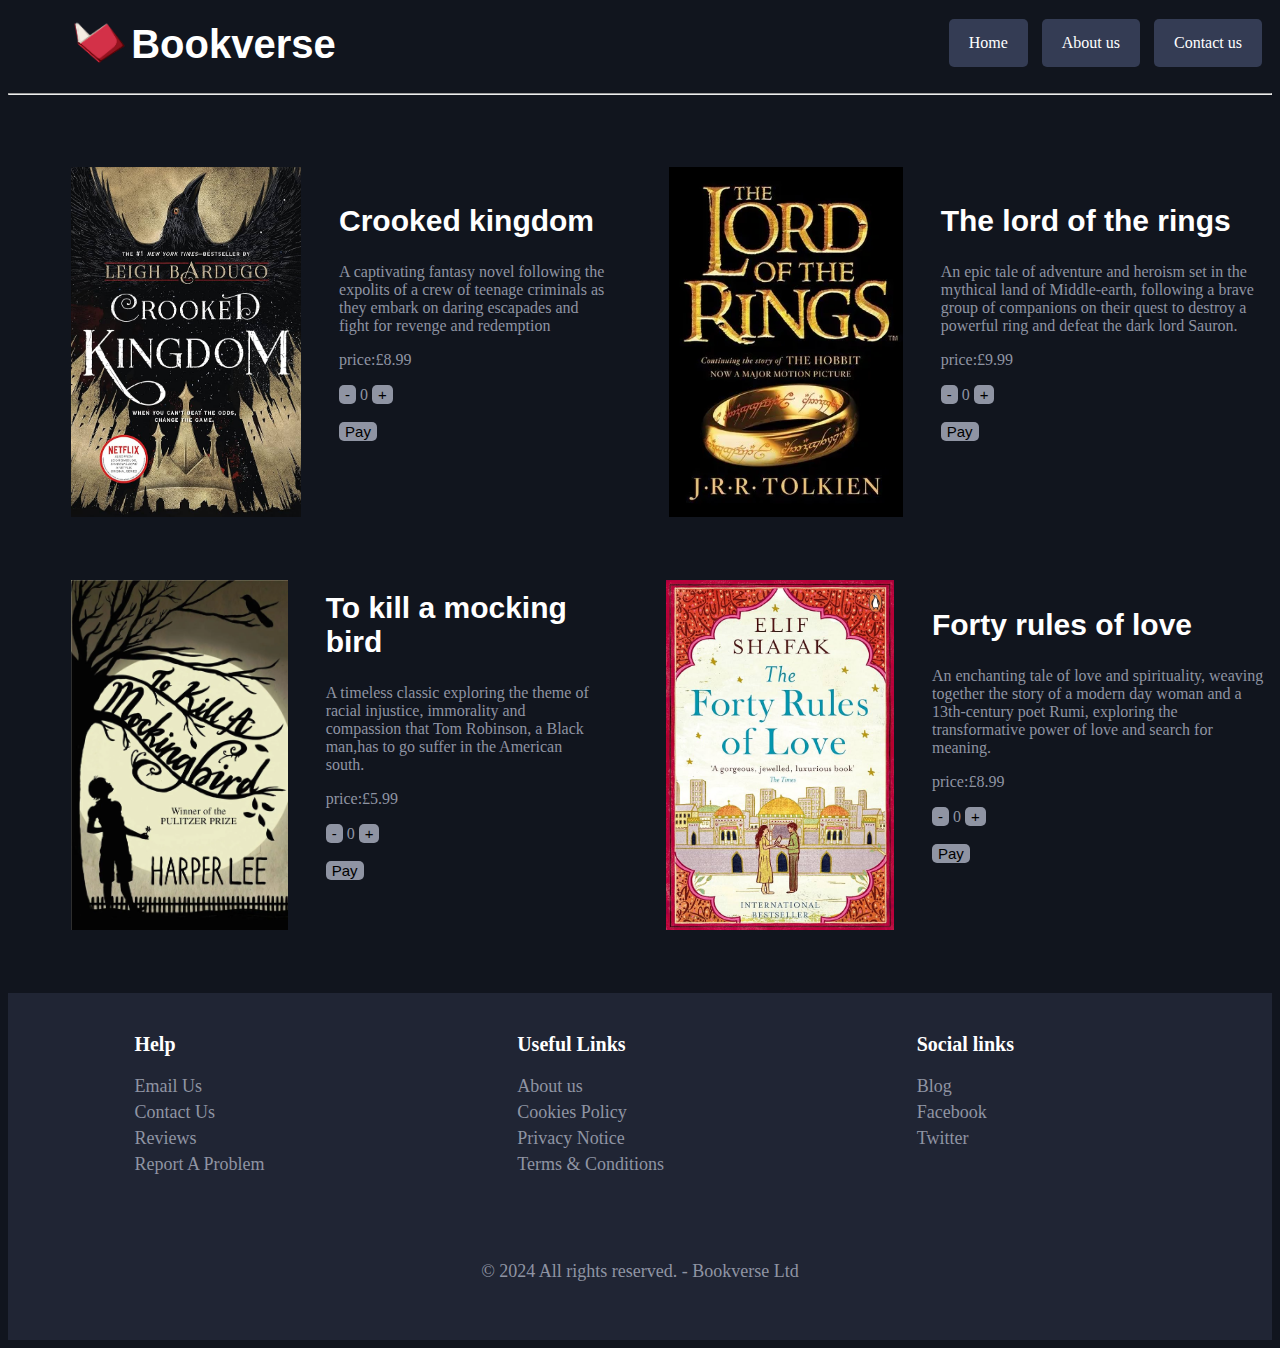
<file: code/root/index.html>
<!DOCTYPE html>
<html lang="en">
  <head>
    <meta charset="UTF-8" />
    <title>Bookverse</title>
    <script src="../js/index.js"></script>
    <link rel="stylesheet" href="../css/bookverse.css" >
    <meta name="viewport" content="width=device-width" >
  </head>
  <body>
    <!-- menu -->
    <div class="menu_contents">
      <div class="logo_text">
        <img src="../images/logo.png" id="logo_image" alt="logo">
        <h1>Bookverse</h1>
      </div>
      <div>
        <a href="index.html" class="menu_buttons">Home</a>
        <a href="#" class="menu_buttons">About us</a>
        <a href="#" class="menu_buttons">Contact us</a>
      </div>
    </div>
    <hr id="menu_hr" />
    <!-- books section -->
    <div class="books">
      <img src="../images/crookedkingdom.jpg" alt="Crooked kingdom" />
      <div class="book_info">
        <h2>Crooked kingdom</h2>
        <p>
          A captivating fantasy novel following the expolits of a crew of
          teenage criminals as they embark on daring escapades and fight for
          revenge and redemption
        </p>
        <p id="price_1">price:£8.99</p>
        <button id="+_1">-</button>
        <span id="count_1">0</span>
        <button id="-_1">+</button>
        <br />
        <br />
        <button id="pay_1">Pay</button>
      </div>
      <img src="../images/thelordoftherings.jpg" alt="The lord of the rings" />
      <div class="book_info">
        <h2>The lord of the rings</h2>
        <p>
          An epic tale of adventure and heroism set in the mythical land of
          Middle-earth, following a brave group of companions on their quest to
          destroy a powerful ring and defeat the dark lord Sauron.
        </p>
        <p id="price_2">price:£9.99</p>
        <button id="+_2">-</button>
        <span id="count_2">0</span>
        <button id="-_2">+</button>
        <br />
        <br />
        <button id="pay_2">Pay</button>
      </div>
    </div>
    <div class="books">
      <img
        src="../images/tokillamockingbird.jpg"
        alt="To kill a mocking bird"
      />
      <div class="book_info">
        <h2>To kill a mocking bird</h2>
        <p>
          A timeless classic exploring the theme of racial injustice, immorality
          and compassion that Tom Robinson, a Black man,has to go suffer in the
          American south.
        </p>
        <p id="price_3">price:£5.99</p>
        <button id="+_3">-</button>
        <span id="count_3">0</span>
        <button id="-_3">+</button>
        <br />
        <br />
        <button id="pay_3">Pay</button>
      </div>
      <img src="../images/fortyrulesoflove.jpg" alt="Forty rules of love" />
      <div class="book_info">
        <h2>Forty rules of love</h2>
        <p>
          An enchanting tale of love and spirituality, weaving together the
          story of a modern day woman and a 13th-century poet Rumi, exploring
          the transformative power of love and search for meaning.
        </p>
        <p id="price_4">price:£8.99</p>
        <button id="+_4">-</button>
        <span id="count_4">0</span>
        <button id="-_4">+</button>
        <br />
        <br />
        <button id="pay_4">Pay</button>
      </div>
    </div>
    <!-- footer section -->
    <div class="footer">
      <div class="footer_contents">
        <div class="footer_section">
          <h3>Help</h3>
          <ul>
            <li><a href="#">Email Us</a></li>
            <li><a href="#">Contact Us</a></li>
            <li><a href="#">Reviews</a></li>
            <li><a href="#">Report A Problem</a></li>
          </ul>
        </div>
        <div class="footer_section">
          <h3>Useful Links</h3>
          <ul>
            <li><a href="#">About us</a></li>
            <li><a href="#">Cookies Policy</a></li>
            <li><a href="#">Privacy Notice</a></li>
            <li><a href="#">Terms & Conditions</a></li>
          </ul>
        </div>
        <div class="footer_section">
          <h3>Social links</h3>
          <ul>
            <li><a href="#">Blog</a></li>
            <li><a href="#">Facebook</a></li>
            <li><a href="#">Twitter</a></li>
          </ul>
        </div>
      </div>
      <div id="footer_description">
        <p>© 2024 All rights reserved. - Bookverse Ltd</p>
      </div>
    </div>
  </body>
</html>
</file>
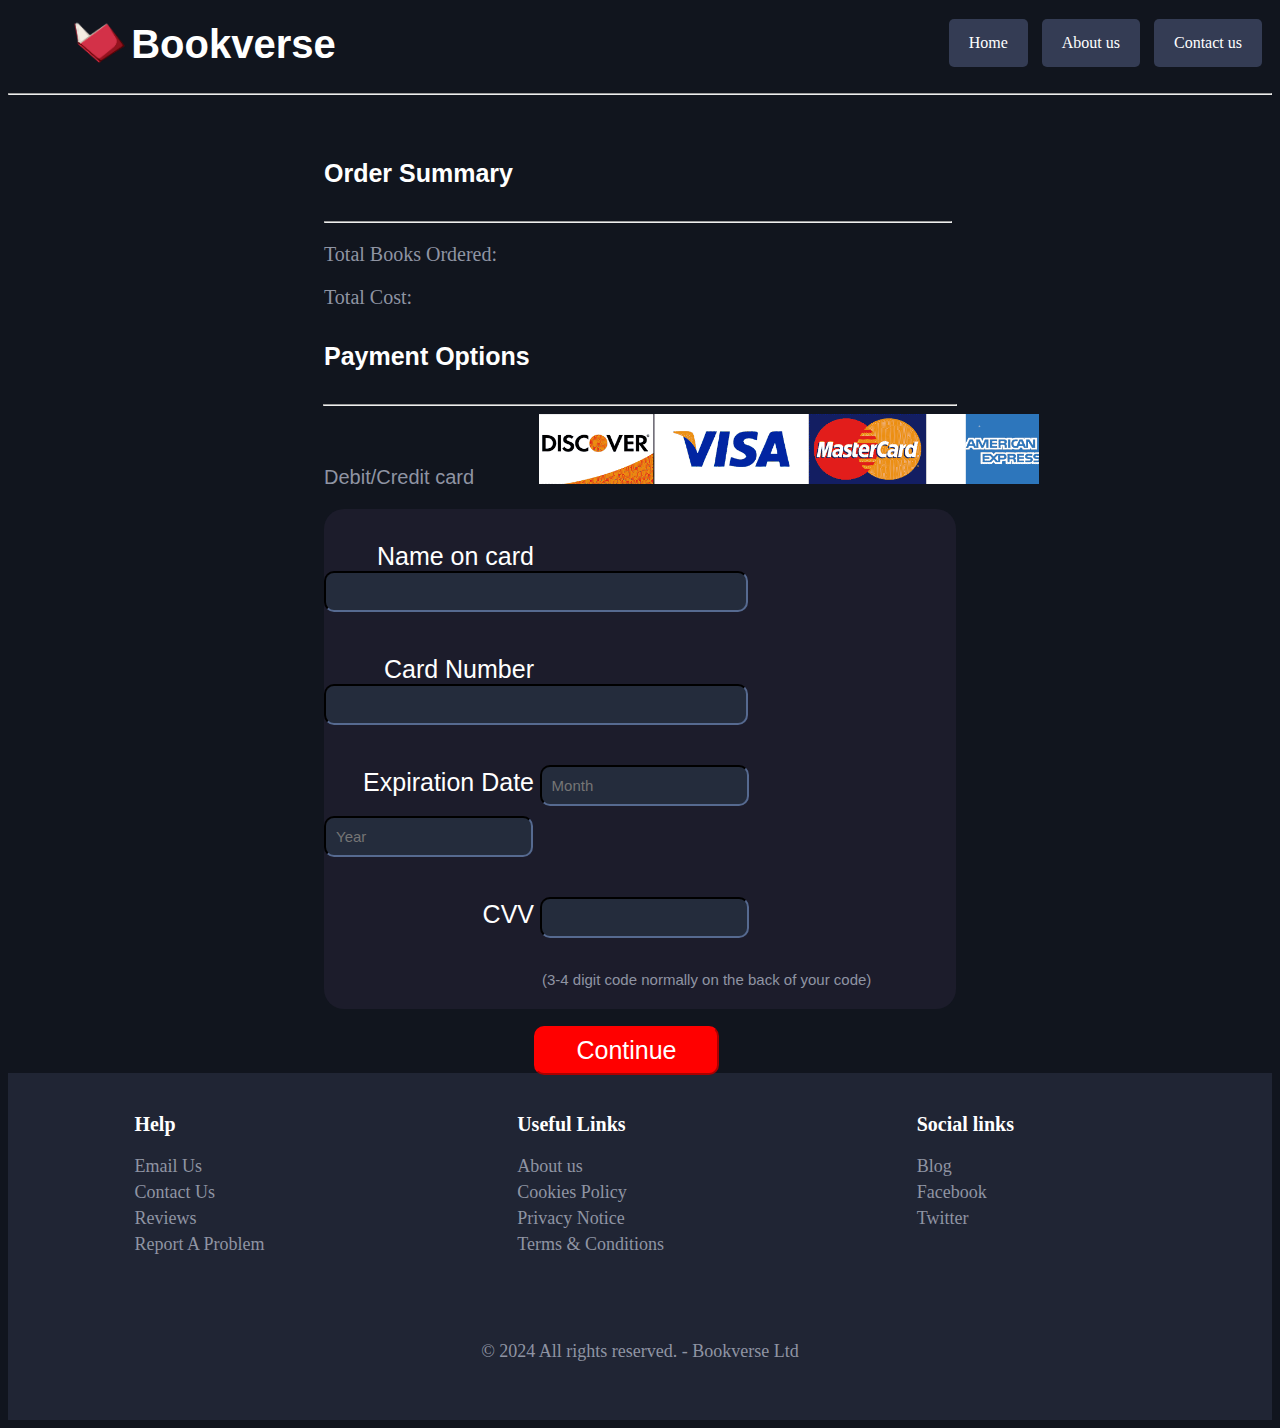
<file: code/root/pay.html>
<!DOCTYPE html>
<html lang="en">
  <head>
    <meta charset="UTF-8" />
    <title>Check Out</title>
    <meta name="viewport" content="width=device-width" />
    <script src="../js/pay.js"></script>
    <link rel="stylesheet" href="../css/bookverse.css" />
  </head>

  <body>
    <!-- menu -->
    <div class="menu_contents">
      <div class="logo_text">
        <img src="../images/logo.png" id="logo_image" alt="logo" />
        <h1>Bookverse</h1>
      </div>
      <div>
        <a href="index.html" class="menu_buttons">Home</a>
        <a href="#" class="menu_buttons">About us</a>
        <a href="#" class="menu_buttons">Contact us</a>
      </div>
    </div>
    <hr id="menu_hr" />

    <!-- order Summary -->
    <div class="order_summary">
      <h4>Order Summary</h4>
      <hr />
      <div id="orderItems">
        <p>Total Books Ordered: <span id="totalBooks"></span></p>
        <p>Total Cost: <span id="totalCost"></span></p>
      </div>
    </div>

    <!-- payment options heading -->
    <div class="payment_options">
      <h4>Payment Options</h4>
      <hr />
      <p>Debit/Credit card</p>
      <img src="../images/payment.jpg" alt="card" />
    </div>

    <!-- form for card-->
    <form id="card_details">
      <br />
      <label for="card_name">Name on card</label>
      <input type="text" id="card_name" required />
      <br />
      <br />
      <label for="card_number">Card Number</label>
      <input type="text" id="card_number" required />
      <br />
      <br />
      <label for="expiration_Month">Expiration Date</label>
      <input type="number" id="expiration_Month" placeholder="Month" />
      <input type="number" id="expiration_Year"  placeholder="Year" />

      <br />
      <br />
      <label for="CVV">CVV</label>
      <input type="number" id="CVV" required />
      <br />
      <p id="cvv_info">(3-4 digit code normally on the back of your code)</p>
      <div>
        <input type="submit" value="Continue" onclick />
      </div>
    </form>

    <!-- footer -->
    <div class="footer">
      <div class="footer_contents">
        <div class="footer_section">
          <h3>Help</h3>
          <ul>
            <li><a href="#">Email Us</a></li>
            <li><a href="#">Contact Us</a></li>
            <li><a href="#">Reviews</a></li>
            <li><a href="#">Report A Problem</a></li>
          </ul>
        </div>
        <div class="footer_section">
          <h3>Useful Links</h3>
          <ul>
            <li><a href="#">About us</a></li>
            <li><a href="#">Cookies Policy</a></li>
            <li><a href="#">Privacy Notice</a></li>
            <li><a href="#">Terms & Conditions</a></li>
          </ul>
        </div>
        <div class="footer_section">
          <h3>Social links</h3>
          <ul>
            <li><a href="#">Blog</a></li>
            <li><a href="#">Facebook</a></li>
            <li><a href="#">Twitter</a></li>
          </ul>
        </div>
      </div>
      <div id="footer_description">
        <p>© 2024 All rights reserved. - Bookverse Ltd</p>
      </div>
    </div>
  </body>
</html>
</file>
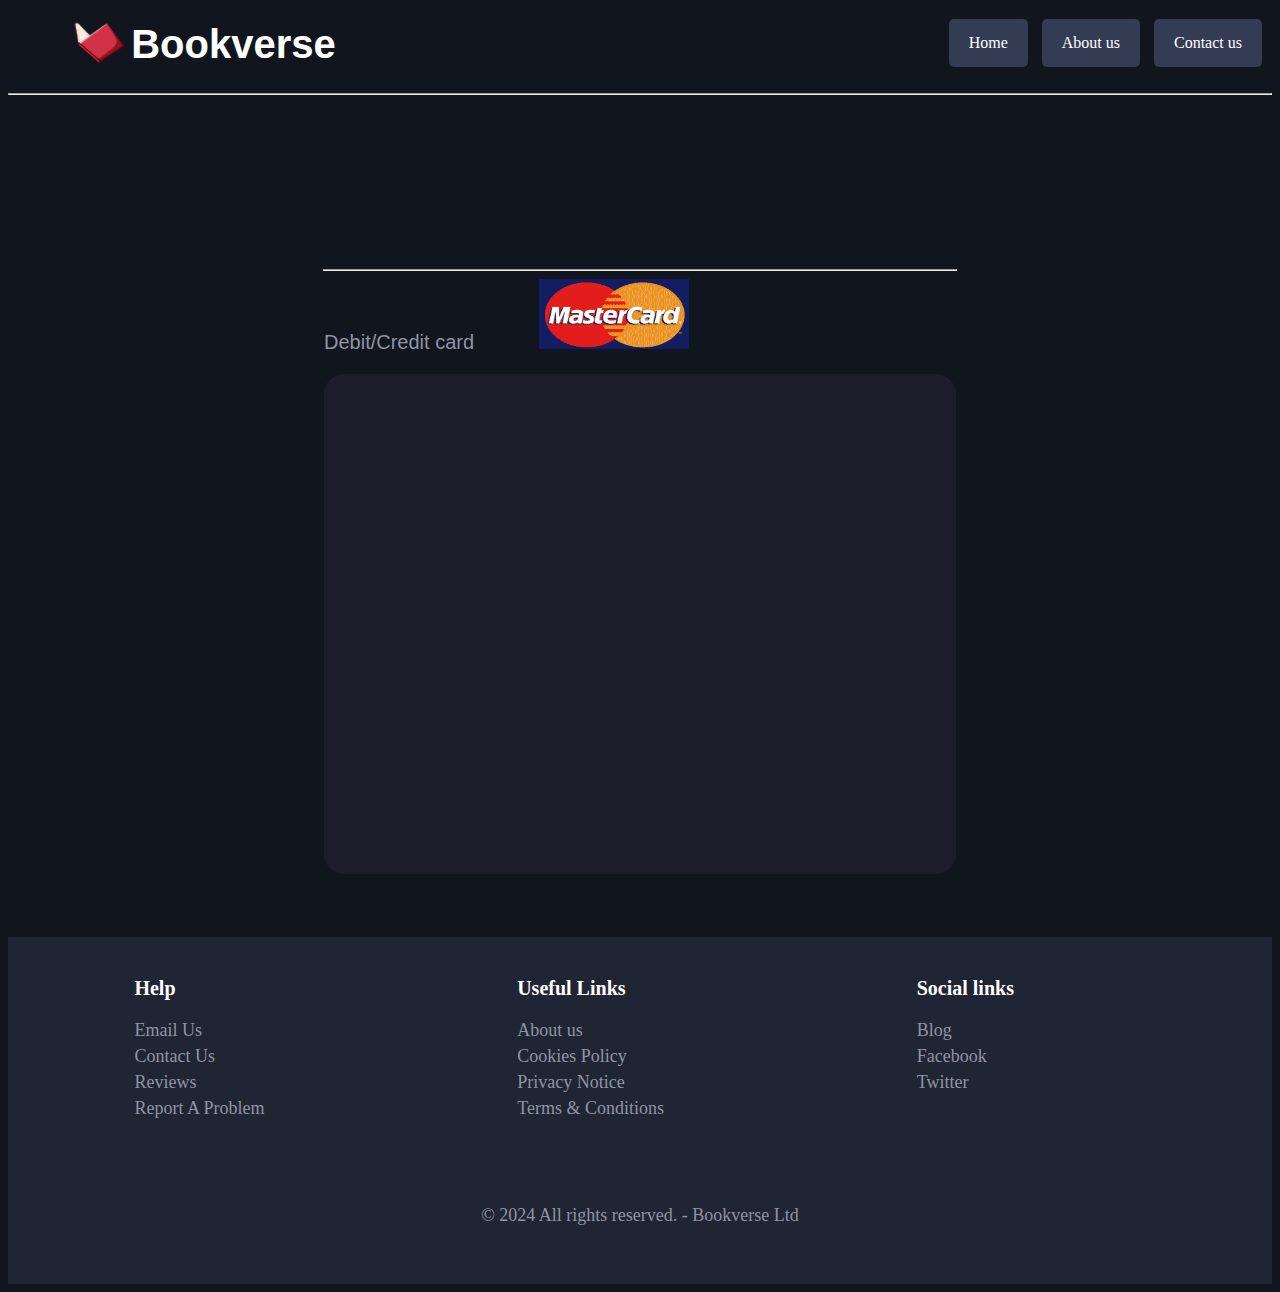
<file: code/root/success.html>
<!DOCTYPE html>
<html lang="en">
<head>
    <meta charset="UTF-8">
    <meta name="viewport" content="width=device-width">
    <title>Success</title>
    <script src="../js/success.js"></script>
    <link rel="stylesheet" href="../css/bookverse.css">
</head>
<body>
<!-- menu -->
<div class="menu_contents">
    <div class="logo_text"> 
    <img src="../images/logo.png" id="logo_image" alt="logo"/>
    <h1>Bookverse</h1>
</div>
<div>
    <a href="index.html" class="menu_buttons">Home</a>
    <a href="#" class="menu_buttons">About us</a>
    <a href="#" class="menu_buttons">Contact us</a>
</div>
</div>
<hr id="menu_hr">
    <br>
    <br>
    <br>
    <br>
    <br>
    <br>
    <!-- payment options heading -->
<div class="payment_options">
        <p id="successMessage"> </p>
<hr>
    <p>Debit/Credit card</p>
    <img src="../images/mastercard.jpg" id="mastercard" alt="card"/> 
    
</div>   

<!-- background for form -->
<form id="card_details" >
    <div style="height: 500px;"></div> <!-- Adjust height as needed -->
</form>

<!-- footer -->
<div class="footer">
<div class="footer_contents">
    <div class="footer_section">
        <h3>Help</h3>
        <ul>
            <li><a href="#">Email Us</a></li>
            <li><a href="#">Contact Us</a></li>
            <li><a href="#">Reviews</a></li>
            <li><a href="#">Report A Problem</a></li>

        </ul>
    </div>
    <div class="footer_section">
        <h3>Useful Links</h3>
        <ul>
            <li><a href="#">About us</a></li>
            <li><a href="#">Cookies Policy</a></li>
            <li><a href="#">Privacy Notice</a></li>
            <li><a href="#">Terms & Conditions</a></li>
        </ul>
    </div>
    <div class="footer_section">
        <h3>Social links</h3>
        <ul>
            <li><a href="#">Blog</a></li>
            <li><a href="#">Facebook</a></li>
            <li><a href="#">Twitter</a></li>
        </ul>
    </div>
</div>
<div id= "footer_description"><p> © 2024 All rights reserved. - Bookverse Ltd </p> </div>   
</div>
</body>
</html>
</file>
<file: code/css/bookverse.css>
/* CSS for the Bookverse website */

/* for average desktop size  */
  body {
    background-color: #11151e;
    text-align: justify;
  }
  .footer {
    background: #202534;
    margin-top: 5%;
    padding: 40px 0;
    color: #8f94a3;
    display: flex;
    flex-direction: column; /* Arrange items in a column */
    align-items: center; 
    font-size: 18px;
    width: 100%;
  }

  .footer_contents {
    display: flex;  /* Arrange items in a row */  
    text-align: left;
    width: 100%;
  }
  #footer_description {
    margin-top: 5%;
  }

  .footer_section {
    margin: 0 10%;
  }

  .footer_section h3 {
    margin-top: 0;
    color: white;
    font-size: 20px;
  }

  .footer_section ul {
    list-style-type: none;
    padding: 0;
    margin: 0;
  }

  .footer_section ul li {
    margin-bottom: 5px;
  }

  .footer_section ul li a {
    text-decoration: none;
    color: #8f94a3;
  }

  .footer_section ul li a:hover {
    color: #007bff;
  }

  .menu_contents {
    display: flex;
    margin-top: 1.5%;
    margin-left: 5%;
    justify-content: space-between;
  }
  .logo_text {
    display: flex;
  }
  .logo_text h1 {
    font-family: Arial, Helvetica, sans-serif;
    font-size: 40px;
    font-weight: 700;
    text-align: left;
    margin-left: 0px;
    color: white;
    margin-top: 1%;
  }

  .menu_buttons {
    display: inline-flex;
    padding: 15px 20px;
    background-color: #343c54;
    color: white;
    text-decoration: none;
    border-radius: 5px;
    margin-right: 10px;
  }

  .menu_buttons:hover {
    background-color: #4c5468; /* Darker color when on hover */
  }
  #logo_image {
    width: 60px;
    height: 50px;
  }

  #menu_hr {
    margin-top: 0px;
    color: #8f94a3;
  }

  .books {
    display: flex;
    align-items: center;
  }

  .books img {
    margin-left: 5%;
    margin-right: 3%;
    margin-top: 5%;
    width: 250px;
    height: 350px;
    transition: transform 0.3s ease;
  }
  .books img:hover {
    transform: scale(1.1); /* Scale the image on hover */
  }
  .books button {
    background-color: #8f94a3;
    border: none;
    cursor: pointer;
    font-size: 15px;
    border-radius: 5px;
    transition: transform 0.3s ease;
  }
  .books button:hover { 
    background-color: #cc5617;  
    color: white;
    transform: scale(1.075);  /* Scale the button on hover */
  }

  .book_info {
    text-align: left;
    color: #8f94a3;
  }

  h2 {
    font-family: Arial, Helvetica, sans-serif;
    font-size: 30px;
    color: white;
  }

  #card_details {
    font-family: Arial, Helvetica, sans-serif;
    font-size: 20px;
    margin-left: 25%;
    text-align: left;
    width: 50%;
    height: 500px;
    background-color: #1c1c2b;
    border-radius: 20px;
  }
  #card_details label {
    color: white;
    display: inline-block;
    width: 200px;
    text-align: right;
    font-size: 25px;
    padding-top: 10px;
    margin-left: 10px;
  }
  #card_details input[type="text"] {
    background-color: #242c3c;
    display: inline-block;
    width: 400px;
    padding: 10px;
    margin-bottom: 10px;
    border-radius: 10px;
    border-color: #242c3c;
    color: white;
    font-size: 15px;
  }
  #card_details input[type="number"],
  #card_details input[type="submit"] {
    background-color: #242c3c;
    font-size: 15px;
    border-radius: 10px;
    border-color: #242c3c;
    color: white;
    display: inline-block; 
    width: 185px;
    padding: 10px;
    margin-bottom: 10px;
  }

  #cvv_info {
    width: 350px;
    padding: 8px;
    margin-left: 210px;
    margin-bottom: 10px;
    font-size: 15px;
    color: #8f94a3;
  }

  #card_details input[type="submit"] {
    background-color: #ff0000;
    border-color: #ff0000;
    padding: 8px 20px;
    cursor: pointer;
    font-size: 25px;
    margin-top: 20px;
    margin-left: 210px;
  }
  #card_details input[type="submit"]:hover {
    background-color: #cc0000;
    color: white;
  }

  .payment_options {
    margin-top: 2%;
    font-family: Arial, Helvetica, sans-serif;
    text-align: left;
  }
  .payment_options hr {
    width: 50%;
  }

  .payment_options p {
    text-align: Left;
    display: inline-flex;
    font-size: 20px;
    margin-left: 25%;
    margin-top: 0px;
    color: #8f94a3;
  }
  .payment_options img {
    display: inline-flex;
    margin-top: 0px;
    margin-left: 60px;
    width: 500px;
    height: 70px;
  }
  #mastercard {
    display: inline-flex;
    margin-top: 0px;
    margin-left: 60px;
    width: 150px;
    height: 70px;
  }
  .payment_options h4 {
    font-family: Arial, Helvetica, sans-serif;
    font-size: 25px;
    color: white;
    margin-left: 25%;
  }
  .order_summary {
    margin-top: 5%;
    text-align: left;
    margin-left: 25%;
    font-size: 20px;
    color: #8f94a3;
  }
  .order_summary hr {
    margin-left: 0%;
    width: 66%;
  }

  .order_summary h4 {
    font-family: Arial, Helvetica, sans-serif;
    font-size: 25px;
    color: white;
    margin-left: 0%;
  }
  #successMessage {
    margin-left: 25%;
    color: white;
  }


@media only screen and (min-width: 389px) and (max-width: 411px) {
  body {
    margin: 0;
    padding: 0px;
    margin: 0px;
    border: 0px;
    height: 100vw;
    width: 100vw;
    background-color: #11151e;
    text-align: justify;
  }
  .menu_contents {
    display: flex;
    margin-top: 1.5%;
    margin-left: 2%;
    justify-content: space-between;
  }
  .logo_text {
    display: flex;
  }
  .logo_text h1 {
    font-family: Arial, Helvetica, sans-serif;
    font-size: 25px;
    font-weight: 700;
    text-align: left;
    margin-left: 0px;
    color: white;
    margin-top: 1%;
  }

  .menu_buttons {
    display: inline-flex;
    padding: 4px 7px;
    background-color: #343c54;
    color: white;
    text-decoration: none;
    border-radius: 5px;
    margin-right: 2px;
    margin-top: 10px;
    font-size: 12px;
  }

  .menu_buttons:hover {
    background-color: #4c5468; /* Darker color on hover */
  }
  #logo_image {
    width: 40px;
    height: 30px;
  }

  #menu_hr {
    margin-top: 0px;
    color: #8f94a3;
  }

  .footer {
    background: #202534;
    margin-top: 5%;
    padding: 0;
    color: #8f94a3;
    align-items: left; /* Center-align items verticallu */
    font-size: 18px;
    width: 100%;
  }

  .footer_contents {
    display: inline-block;
    padding: 0;
    text-align: left;
    width: 100%;
  }
  #footer_description {
    padding: 0;
    margin-left: 0;
    margin-top: 5%;
    width: 80%;
  }

  .footer_section {
    margin: 0 10%;
  }

  .footer_section h3 {
    padding-top: 30px;
    margin-top: 0;
    color: white;
    font-size: 20px;
  }

  .footer_section ul {
    list-style-type: none;
    padding: 0;
    margin: 0;
  }

  .footer_section ul li {
    margin-bottom: 5px;
  }

  .footer_section ul li a {
    text-decoration: none;
    color: #8f94a3;
  }

  .footer_section ul li a:hover {
    color: #007bff;
  }

  .books {
    flex-direction: column; /* layout changed to a single column */
    align-items: center; /* Center-align items horizontally */
  }

  .books img {
    margin: 5% 10%; /* Center the image horizontally */
    width: 80%; /* Adjust the width of the image */
    height: auto; /* Maintain aspect ratio */
  }

  .book_info {
    color: #8f94a3;
    text-align: center;
    margin-left: 5%;
    margin-right: 5%;
  }

  .book_info h2 {
    color: white;
    font-size: 24px; /* Adjust the font size */
  }

  .books img:hover {
    transform: scale(1.1);
  }
  .books button {
    background-color: #8f94a3;
    border: none;
    cursor: pointer;
    font-size: 15px;
    border-radius: 5px;
    transition: transform 0.3s ease;
  }
  .books button:hover {
    background-color: #cc5617;
    color: white;
    transform: scale(1.075);
  }

  #card_details {
    font-family: Arial, Helvetica, sans-serif;
    font-size: 20px;
    margin-left: 4%;
    text-align: left;
    width: 92%;
    height: 500px;
    background-color: #1c1c2b;
    border-radius: 20px;
  }
  #card_details label {
    color: white;
    display: inline-block;
    width: 35%;
    text-align: right;
    font-size: 20px;
    padding-top: 10px;
    margin-left: 0px;
  }
  #card_details input[type="text"] {
    background-color: #242c3c;
    display: inline-block;
    width: 200px;
    padding: 10px;
    margin-bottom: 10px;
    border-radius: 10px;
    border-color: #242c3c;
    color: white;
    font-size: 15px;
  }
  #card_details input[type="number"],
  #card_details input[type="submit"] {
    background-color: #242c3c;
    font-size: 15px;
    border-radius: 10px;
    border-color: #242c3c;
    color: white;
    display: inline-block;
    width: 85px;
    padding: 10px;
    margin-bottom: 10px;
  }

  #cvv_info {
    width: 100px;
    padding: 8px;
    margin-left: 36%;
    margin-bottom: 10px;
    font-size: 10px;
    color: #8f94a3;
  }

  #card_details input[type="submit"] {
    background-color: #ff0000;
    border-color: #ff0000;
    padding: 8px 20px;
    cursor: pointer;
    font-size: 15px;
    margin-top: 20px;
    margin-left: 36%;
    width: 110px;
  }
  #card_details input[type="submit"]:hover {
    background-color: #cc0000;
    color: white;
  }

  .payment_options {
    margin-top: 2%;
    font-family: Arial, Helvetica, sans-serif;
    text-align: left;
  }
  .payment_options hr {
    width: 92%;
    margin-left: 4%;
  }

  .payment_options p {
    text-align: Left;
    display: inline-flex;
    font-size: 15px;
    margin-left: 4%;
    margin-top: 0px;
    color: #8f94a3;
  }
  .payment_options img {
    display: inline-flex;
    margin-top: 0px;
    margin-left: 10px;
    width: 230px;
    height: 40px;
  }
  #mastercard {
    display: inline-flex;
    margin-top: 0px;
    margin-left: 60px;
    width: 100px;
    height: 60px;
  }
  .payment_options h4 {
    font-family: Arial, Helvetica, sans-serif;
    font-size: 25px;
    color: white;
    margin-left: 4%;
  }
  .order_summary {
    margin-top: 10%;
    text-align: left;
    margin-left: 4%;
    font-size: 20px;
    color: #8f94a3;
  }
  .order_summary hr {
    width: 96%;
  }
  .order_summary h4 {
    font-family: Arial, Helvetica, sans-serif;
    font-size: 25px;
    color: white;
    margin-left: 0%;
  }

  #successMessage {
    margin-top: 0px;
    margin-left: 4%;
    color: white;
  }
}
</file>
